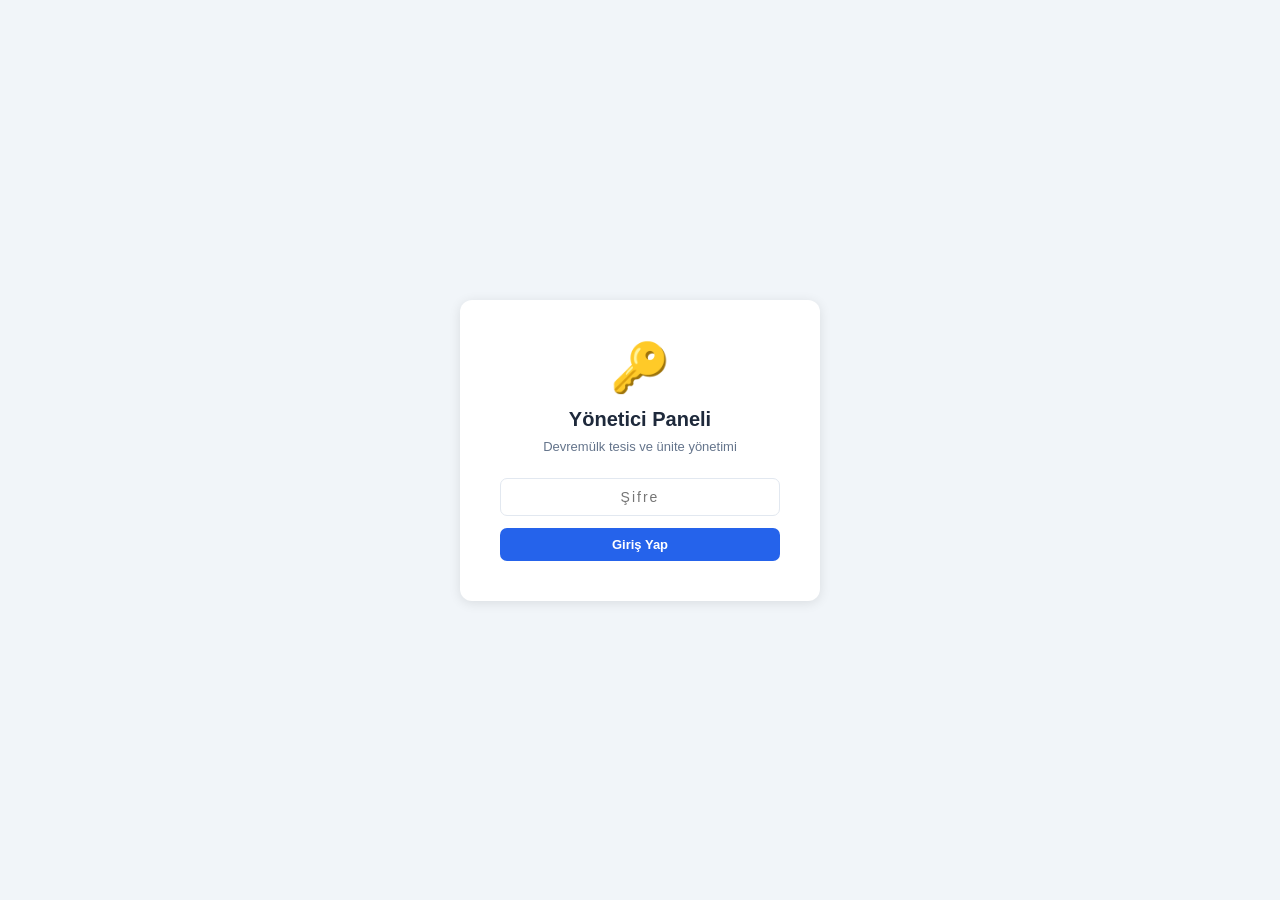
<file: admin.html>
<!DOCTYPE html>
<html lang="tr">
<head>
  <meta charset="UTF-8"/>
  <meta name="viewport" content="width=device-width, initial-scale=1"/>
  <title>Devremülk — Yönetici Paneli</title>
  <script src="//api.bitrix24.com/api/v1/" type="text/javascript"></script>
  <style>
    *{box-sizing:border-box;margin:0;padding:0}
    body{font-family:-apple-system,BlinkMacSystemFont,'Segoe UI',sans-serif;font-size:14px;background:#f1f5f9;min-height:100vh}
    .login-wrap{display:flex;align-items:center;justify-content:center;min-height:100vh}
    .login-box{background:#fff;border-radius:12px;padding:40px;max-width:360px;width:100%;box-shadow:0 2px 12px rgba(0,0,0,.1);text-align:center}
    .login-box h2{margin-bottom:8px;color:#1e293b;font-size:20px}
    .login-box p{color:#64748b;font-size:13px;margin-bottom:24px}
    .admin-wrap{display:none;max-width:860px;margin:0 auto;padding:24px 16px}
    h1{font-size:20px;color:#1e293b;margin-bottom:20px;display:flex;align-items:center;gap:8px}
    .card{background:#fff;border-radius:10px;padding:20px;margin-bottom:16px;box-shadow:0 1px 4px rgba(0,0,0,.08)}
    .card h3{font-size:14px;font-weight:700;color:#475569;margin-bottom:16px;text-transform:uppercase;letter-spacing:.5px}
    .grid2{display:grid;grid-template-columns:1fr 1fr;gap:12px}
    .grid3{display:grid;grid-template-columns:1fr 1fr 1fr;gap:12px}
    .field-group{display:flex;flex-direction:column;gap:4px}
    .field-group label{font-size:12px;color:#64748b;font-weight:600}
    input,select,textarea{border:1px solid #e2e8f0;border-radius:6px;padding:8px 10px;font-size:13px;width:100%;background:#fff;color:#1e293b;outline:none;transition:border .15s}
    input:focus,select:focus,textarea:focus{border-color:#2563eb}
    .checkbox-row{display:flex;flex-wrap:wrap;gap:10px;margin-top:4px}
    .checkbox-label{display:flex;align-items:center;gap:5px;font-size:13px;cursor:pointer;white-space:nowrap}
    .btn{padding:9px 20px;border:none;border-radius:7px;font-size:13px;font-weight:600;cursor:pointer;transition:background .15s}
    .btn-primary{background:#2563eb;color:#fff}.btn-primary:hover{background:#1d4ed8}
    .btn-secondary{background:#f1f5f9;color:#475569;border:1px solid #e2e8f0}.btn-secondary:hover{background:#e2e8f0}
    .btn-danger{background:#fee2e2;color:#dc2626;border:1px solid #fecaca}.btn-danger:hover{background:#fecaca}
    .btn-sm{padding:5px 12px;font-size:12px}
    .tesis-list{display:flex;flex-direction:column;gap:8px}
    .tesis-item{display:flex;align-items:center;gap:10px;padding:12px 14px;background:#f8fafc;border:1px solid #e2e8f0;border-radius:8px}
    .tesis-item .tesis-name{flex:1;font-weight:600;color:#1e293b}
    .tesis-item .tesis-meta{font-size:12px;color:#64748b;flex:2}
    .tesis-item .tesis-haftalar{font-size:12px;color:#2563eb;font-weight:600;white-space:nowrap}
    .toast{position:fixed;bottom:20px;right:20px;padding:12px 20px;border-radius:8px;font-size:13px;font-weight:600;color:#fff;z-index:9999;opacity:0;transition:opacity .3s;pointer-events:none}
    .toast.show{opacity:1}
    .toast.success{background:#16a34a}
    .toast.error{background:#dc2626}
    .divider{border:none;border-top:1px solid #e2e8f0;margin:16px 0}
    .hafta-preview{display:flex;flex-wrap:wrap;gap:4px;margin-top:8px}
    .hafta-chip{display:inline-flex;align-items:center;background:#dbeafe;color:#1d4ed8;border-radius:4px;padding:2px 8px;font-size:12px;gap:4px}
    .hafta-chip span{cursor:pointer;color:#64748b;font-size:14px;line-height:1}.hafta-chip span:hover{color:#dc2626}
    .sifre-input{border:1px solid #e2e8f0;border-radius:7px;padding:10px 14px;font-size:14px;width:100%;margin-bottom:12px;text-align:center;letter-spacing:2px}
  </style>
</head>
<body>

<!-- GİRİŞ EKRANI -->
<div class="login-wrap" id="login-screen">
  <div class="login-box">
    <div style="font-size:48px;margin-bottom:12px">🔑</div>
    <h2>Yönetici Paneli</h2>
    <p>Devremülk tesis ve ünite yönetimi</p>
    <input type="password" class="sifre-input" id="sifre-input" placeholder="Şifre" onkeydown="if(event.key==='Enter')sifreGir()"/>
    <button class="btn btn-primary" style="width:100%" onclick="sifreGir()">Giriş Yap</button>
    <div id="sifre-hata" style="color:#dc2626;font-size:12px;margin-top:8px;display:none">❌ Yanlış şifre!</div>
  </div>
</div>

<!-- YÖNETİCİ PANEL -->
<div class="admin-wrap" id="admin-panel">
  <h1>🏨 Tesis Yönetimi <span style="font-size:13px;font-weight:400;color:#64748b;margin-left:8px">Devremülk Admin Paneli</span>
    <button class="btn btn-secondary btn-sm" style="margin-left:auto" onclick="cikis()">Çıkış</button>
  </h1>

  <!-- YENİ TESİS FORMU -->
  <div class="card">
    <h3>➕ Yeni Tesis Ekle</h3>
    <div class="grid2" style="margin-bottom:12px">
      <div class="field-group"><label>Tesis Adı *</label><input id="f-ad" placeholder="Örn: Sunny Beach Resort"/></div>
      <div class="field-group"><label>Şehir / Bölge *</label><input id="f-sehir" placeholder="Örn: Bodrum, Antalya..."/></div>
    </div>
    <div class="grid3" style="margin-bottom:12px">
      <div class="field-group">
        <label>Yıldız</label>
        <select id="f-yildiz">
          <option value="">-</option>
          <option value="3">⭐⭐⭐ 3 Yıldız</option>
          <option value="4">⭐⭐⭐⭐ 4 Yıldız</option>
          <option value="5">⭐⭐⭐⭐⭐ 5 Yıldız</option>
        </select>
      </div>
      <div class="field-group">
        <label>Toplam Ünite Sayısı</label>
        <input id="f-unite-sayi" type="number" placeholder="Örn: 120"/>
      </div>
      <div class="field-group">
        <label>Toplam Hafta Sayısı</label>
        <input id="f-hafta-sayi" type="number" placeholder="52" value="52"/>
      </div>
    </div>
    <div class="field-group" style="margin-bottom:12px">
      <label>Oda Tipleri (virgülle ayırın)</label>
      <input id="f-oda-tipleri" placeholder="Örn: Studio, 1+1, 2+1, 3+1, Villa"/>
    </div>
    <div class="field-group" style="margin-bottom:12px">
      <label>Özellikler</label>
      <div class="checkbox-row">
        <label class="checkbox-label"><input type="checkbox" id="oz-deniz"/> Denize Sıfır</label>
        <label class="checkbox-label"><input type="checkbox" id="oz-havuz"/> Yüzme Havuzu</label>
        <label class="checkbox-label"><input type="checkbox" id="oz-spa"/> SPA & Wellness</label>
        <label class="checkbox-label"><input type="checkbox" id="oz-cocuk"/> Çocuk Kulübü</label>
        <label class="checkbox-label"><input type="checkbox" id="oz-restoran"/> Restoran</label>
        <label class="checkbox-label"><input type="checkbox" id="oz-otopark"/> Otopark</label>
        <label class="checkbox-label"><input type="checkbox" id="oz-wifi"/> Wi-Fi</label>
        <label class="checkbox-label"><input type="checkbox" id="oz-klima"/> Klima</label>
      </div>
    </div>
    <div class="field-group" style="margin-bottom:16px">
      <label>Açıklama / Notlar</label>
      <textarea id="f-aciklama" rows="2" placeholder="Tesis hakkında kısa bilgi..."></textarea>
    </div>
    <button class="btn btn-primary" onclick="tesisEkle()">💾 Tesis Kaydet</button>
  </div>

  <!-- TESİS LİSTESİ -->
  <div class="card">
    <h3>🏨 Kayıtlı Tesisler <span id="tesis-sayi" style="font-weight:400;color:#94a3b8"></span></h3>
    <div class="tesis-list" id="tesis-liste">
      <div style="color:#94a3b8;font-size:13px;text-align:center;padding:20px">Henüz tesis eklenmedi</div>
    </div>
  </div>

  <!-- ŞİFRE DEĞİŞTİR -->
  <div class="card">
    <h3>🔐 Şifre Değiştir</h3>
    <div style="display:flex;gap:10px;align-items:flex-end">
      <div class="field-group" style="flex:1"><label>Yeni Şifre</label><input type="password" id="yeni-sifre" placeholder="Yeni şifre"/></div>
      <div class="field-group" style="flex:1"><label>Tekrar</label><input type="password" id="yeni-sifre2" placeholder="Tekrar girin"/></div>
      <button class="btn btn-secondary" onclick="sifreDegistir()">Değiştir</button>
    </div>
  </div>
</div>

<div id="toast" class="toast"></div>

<script>
var DEFAULT_SIFRE = 'admin123';
var STATE = { tesisler: [] };

function showToast(msg, type) {
  var t = document.getElementById('toast');
  t.textContent = msg;
  t.className = 'toast ' + (type||'success') + ' show';
  setTimeout(function(){ t.className = 'toast'; }, 3000);
}

// ŞİFRE GİRİŞ
function sifreGir() {
  var girilen = document.getElementById('sifre-input').value;
  BX24.appOption.get('admin_sifre', function(kayitli) {
    var dogru = kayitli || DEFAULT_SIFRE;
    if (girilen === dogru) {
      document.getElementById('login-screen').style.display = 'none';
      document.getElementById('admin-panel').style.display = 'block';
      tesisleriYukle();
    } else {
      document.getElementById('sifre-hata').style.display = 'block';
    }
  });
}

function cikis() {
  document.getElementById('login-screen').style.display = 'flex';
  document.getElementById('admin-panel').style.display = 'none';
  document.getElementById('sifre-input').value = '';
}

// TESİS İŞLEMLERİ
function tesisleriYukle() {
  BX24.appOption.get('tesisler', function(data) {
    STATE.tesisler = (data && data !== 'null') ? JSON.parse(data) : [];
    listeyiRender();
  });
}

function tesisleriKaydet(cb) {
  BX24.appOption.set('tesisler', JSON.stringify(STATE.tesisler), function() {
    if (cb) cb();
  });
}

function tesisEkle() {
  var ad = document.getElementById('f-ad').value.trim();
  var sehir = document.getElementById('f-sehir').value.trim();
  if (!ad || !sehir) { showToast('Tesis adı ve şehir zorunlu!', 'error'); return; }

  var odaTipleri = document.getElementById('f-oda-tipleri').value
    .split(',').map(function(s){ return s.trim(); }).filter(Boolean);
  if (!odaTipleri.length) odaTipleri = ['Studio','1+1','2+1','3+1','Villa'];

  var tesis = {
    id: Date.now(),
    ad: ad,
    sehir: sehir,
    yildiz: document.getElementById('f-yildiz').value,
    uniteSayi: document.getElementById('f-unite-sayi').value,
    haftaSayi: parseInt(document.getElementById('f-hafta-sayi').value) || 52,
    odaTipleri: odaTipleri,
    aciklama: document.getElementById('f-aciklama').value.trim(),
    ozellikler: {
      deniz: document.getElementById('oz-deniz').checked,
      havuz: document.getElementById('oz-havuz').checked,
      spa: document.getElementById('oz-spa').checked,
      cocuk: document.getElementById('oz-cocuk').checked,
      restoran: document.getElementById('oz-restoran').checked,
      otopark: document.getElementById('oz-otopark').checked,
      wifi: document.getElementById('oz-wifi').checked,
      klima: document.getElementById('oz-klima').checked
    }
  };

  STATE.tesisler.push(tesis);
  tesisleriKaydet(function() {
    showToast('✅ ' + ad + ' kaydedildi!');
    listeyiRender();
    formuTemizle();
  });
}

function tesisSil(id) {
  var tesis = STATE.tesisler.find(function(t){ return t.id === id; });
  if (!confirm('"' + tesis.ad + '" silinsin mi?')) return;
  STATE.tesisler = STATE.tesisler.filter(function(t){ return t.id !== id; });
  tesisleriKaydet(function() {
    showToast('🗑️ Tesis silindi', 'error');
    listeyiRender();
  });
}

function listeyiRender() {
  var liste = document.getElementById('tesis-liste');
  var sayi = document.getElementById('tesis-sayi');
  sayi.textContent = '(' + STATE.tesisler.length + ' tesis)';
  if (!STATE.tesisler.length) {
    liste.innerHTML = '<div style="color:#94a3b8;font-size:13px;text-align:center;padding:20px">Henüz tesis eklenmedi</div>';
    return;
  }
  liste.innerHTML = STATE.tesisler.map(function(t) {
    var ozList = [];
    if (t.ozellikler.deniz) ozList.push('🌊');
    if (t.ozellikler.havuz) ozList.push('🏊');
    if (t.ozellikler.spa) ozList.push('💆');
    if (t.ozellikler.restoran) ozList.push('🍽️');
    if (t.ozellikler.wifi) ozList.push('📶');
    var yildiz = t.yildiz ? '⭐'.repeat(parseInt(t.yildiz)) : '';
    return '<div class="tesis-item">' +
      '<div class="tesis-name">' + t.ad + ' ' + yildiz + '</div>' +
      '<div class="tesis-meta">' + t.sehir + ' · ' + t.odaTipleri.join(', ') + ' ' + (ozList.length ? '· '+ozList.join(' ') : '') + '</div>' +
      '<div class="tesis-haftalar">52 hafta</div>' +
      '<button class="btn btn-danger btn-sm" onclick="tesisSil(' + t.id + ')">Sil</button>' +
      '</div>';
  }).join('');
}

function formuTemizle() {
  ['f-ad','f-sehir','f-oda-tipleri','f-unite-sayi','f-aciklama'].forEach(function(id){
    var el = document.getElementById(id);
    if (el) el.value = '';
  });
  document.getElementById('f-hafta-sayi').value = '52';
  document.getElementById('f-yildiz').value = '';
  ['oz-deniz','oz-havuz','oz-spa','oz-cocuk','oz-restoran','oz-otopark','oz-wifi','oz-klima'].forEach(function(id){
    document.getElementById(id).checked = false;
  });
}

// ŞİFRE DEĞİŞTİR
function sifreDegistir() {
  var s1 = document.getElementById('yeni-sifre').value;
  var s2 = document.getElementById('yeni-sifre2').value;
  if (!s1) { showToast('Şifre boş olamaz!', 'error'); return; }
  if (s1 !== s2) { showToast('Şifreler eşleşmiyor!', 'error'); return; }
  BX24.appOption.set('admin_sifre', s1, function() {
    showToast('✅ Şifre güncellendi!');
    document.getElementById('yeni-sifre').value = '';
    document.getElementById('yeni-sifre2').value = '';
  });
}

// BX24 başlat
BX24.init(function() {
  BX24.fitWindow();
  // Login ekranı göster — şifre bekleniyor
});
</script>
</body>
</html>
</file>
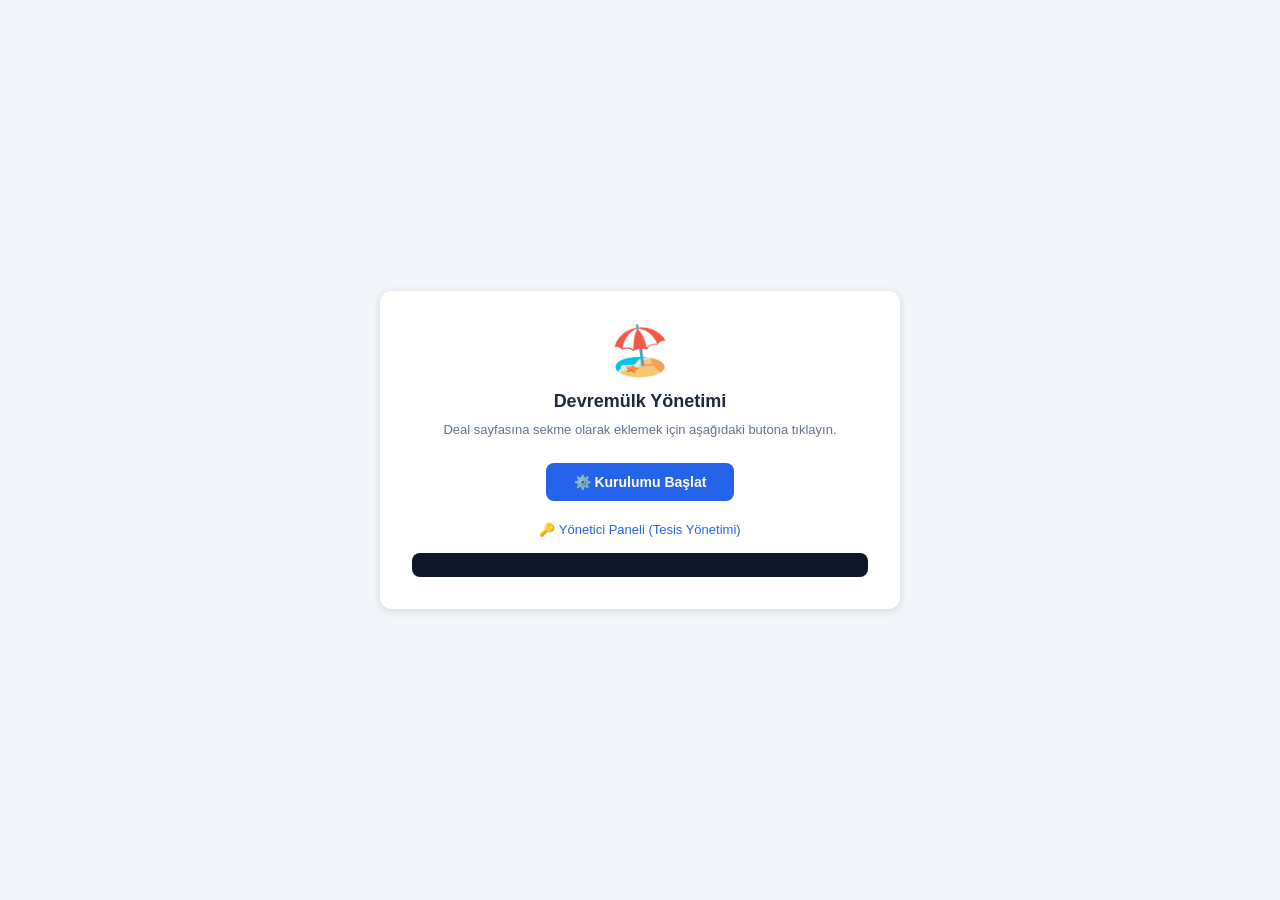
<file: install.html>
<!DOCTYPE html>
<html lang="tr">
<head>
  <meta charset="UTF-8"/>
  <title>Devremülk — Kurulum</title>
  <script src="//api.bitrix24.com/api/v1/" type="text/javascript"></script>
  <style>
    *{box-sizing:border-box;margin:0;padding:0}
    body{font-family:-apple-system,BlinkMacSystemFont,'Segoe UI',sans-serif;font-size:14px;background:#f1f5f9;display:flex;align-items:center;justify-content:center;min-height:100vh}
    .box{background:#fff;border-radius:12px;padding:32px;max-width:520px;width:100%;box-shadow:0 2px 8px rgba(0,0,0,.12);text-align:center}
    h2{margin-bottom:8px;color:#1e293b;font-size:18px}
    p{color:#64748b;margin-bottom:20px;font-size:13px;line-height:1.5}
    .btn{padding:11px 28px;background:#2563eb;color:#fff;border:none;border-radius:8px;font-size:14px;font-weight:600;cursor:pointer;transition:background .15s;margin:4px}
    .btn:hover{background:#1d4ed8}
    .btn:disabled{background:#94a3b8;cursor:not-allowed}
    .btn-red{background:#dc2626}.btn-red:hover{background:#b91c1c}
    .log{text-align:left;margin-top:16px;background:#0f172a;border-radius:8px;padding:12px;font-size:12px;font-family:monospace;max-height:240px;overflow-y:auto;color:#e2e8f0}
    .ok{color:#4ade80}.err{color:#f87171}.info{color:#94a3b8}.warn{color:#fbbf24}
    .step{color:#60a5fa}
    #status-icon{font-size:48px;margin-bottom:12px}
  </style>
</head>
<body>
<div class="box">
  <div id="status-icon">🏖️</div>
  <h2 id="title">Devremülk Yönetimi</h2>
  <p id="subtitle">Deal sayfasına sekme olarak eklemek için aşağıdaki butona tıklayın.</p>
  <button class="btn" id="installBtn" onclick="kurulum()">⚙️ Kurulumu Başlat</button>
  <button class="btn btn-red" id="removeBtn" onclick="kaldir()" style="display:none">🗑️ Kaydı Sil</button>
  <br/><br/>
  <a id="admin-link" href="#" onclick="adminAc()" style="font-size:13px;color:#2563eb;text-decoration:none">🔑 Yönetici Paneli (Tesis Yönetimi)</a>
  <div class="log" id="log"></div>
</div>

<script>
var HANDLER_BASE = '';

function log(msg, cls) {
  var el = document.getElementById('log');
  var d = document.createElement('div');
  d.className = cls || 'info';
  d.textContent = (new Date().toLocaleTimeString('tr-TR')) + ' › ' + msg;
  el.appendChild(d);
  el.scrollTop = el.scrollHeight;
}

function setStatus(icon, title, sub) {
  document.getElementById('status-icon').textContent = icon;
  document.getElementById('title').textContent = title;
  if(sub) document.getElementById('subtitle').textContent = sub;
}

BX24.init(function() {
  log('BX24 SDK başlatıldı ✓', 'ok');

  // Handler URL'yi bu sayfanın URL'sinden türet
  var base = window.location.href.split('/install.html')[0];
  HANDLER_BASE = base;
  log('Handler base: ' + base, 'step');

  // Mevcut placement kaydı var mı kontrol et
  log('Mevcut placement kayıtları kontrol ediliyor...', 'info');
  BX24.callMethod('placement.get', { PLACEMENT: 'CRM_DEAL_DETAIL_TAB' }, function(r) {
    if (!r.error()) {
      var list = r.data();
      log('Kayıtlı placement sayısı: ' + list.length, 'info');
      if (list.length > 0) {
        list.forEach(function(p) { log('  Kayıtlı: ' + p.handler, 'warn'); });
        document.getElementById('removeBtn').style.display = 'inline-block';
      }
    } else {
      log('placement.get hatası: ' + r.error_description(), 'warn');
    }
  });
});

window.adminAc = function() {
  var base = window.location.href.split('/install.html')[0];
  var adminUrl = base + '/admin.html';
  // Bitrix24 iframe içinde yeni sekme açmak bloklanabilir — top frame'de aç
  if (window.top && window.top !== window) {
    window.top.open(adminUrl, '_blank');
  } else {
    window.open(adminUrl, '_blank');
  }
};

window.kurulum = function() {
  var btn = document.getElementById('installBtn');
  btn.disabled = true;
  btn.textContent = '⏳ Kaydediliyor...';

  var handlerUrl = HANDLER_BASE + '/index.html';
  log('placement.bind çağrılıyor...', 'step');
  log('HANDLER: ' + handlerUrl, 'info');

  BX24.callMethod('placement.bind', {
    PLACEMENT: 'CRM_DEAL_DETAIL_TAB',
    HANDLER: handlerUrl,
    TITLE: '🏖️ Devremülk',
    DESCRIPTION: 'Devremülk satış yönetimi'
  }, function(res) {
    if (res.error()) {
      var err = res.error_description ? res.error_description() : String(res.error());
      log('placement.bind HATA: ' + err, 'err');
      btn.disabled = false;
      btn.textContent = '🔄 Tekrar Dene';
    } else {
      log('placement.bind BAŞARILI: ' + JSON.stringify(res.data()), 'ok');
      log('BX24.installFinish() çağrılıyor...', 'step');

      // Kurulum tamamlandı sinyali — BU OLMADAN TAB GÖRÜNMEYEBİLİR
      BX24.installFinish();

      log('✅ Kurulum tamamlandı!', 'ok');
      log('Herhangi bir Deal açtığınızda "🏖️ Devremülk" sekmesi görünecek.', 'ok');
      setStatus('✅', 'Kurulum Tamamlandı!', 'Deal sayfalarını yenileyin ve sekmeyi kontrol edin.');
      btn.textContent = '✅ Tamamlandı';
      document.getElementById('removeBtn').style.display = 'inline-block';
    }
  });
};

window.kaldir = function() {
  if (!confirm('Placement kaydını silmek istediğinizden emin misiniz?')) return;
  log('placement.unbind çağrılıyor...', 'step');
  BX24.callMethod('placement.unbind', {
    PLACEMENT: 'CRM_DEAL_DETAIL_TAB',
    HANDLER: HANDLER_BASE + '/index.html'
  }, function(res) {
    if (res.error()) {
      log('unbind HATA: ' + res.error_description(), 'err');
    } else {
      log('Kayıt silindi. Tekrar kayıt etmek için "Kurulumu Başlat" butonuna tıklayın.', 'warn');
      document.getElementById('installBtn').disabled = false;
      document.getElementById('installBtn').textContent = '⚙️ Kurulumu Başlat';
      document.getElementById('removeBtn').style.display = 'none';
    }
  });
};
</script>
</body>
</html>
</file>
